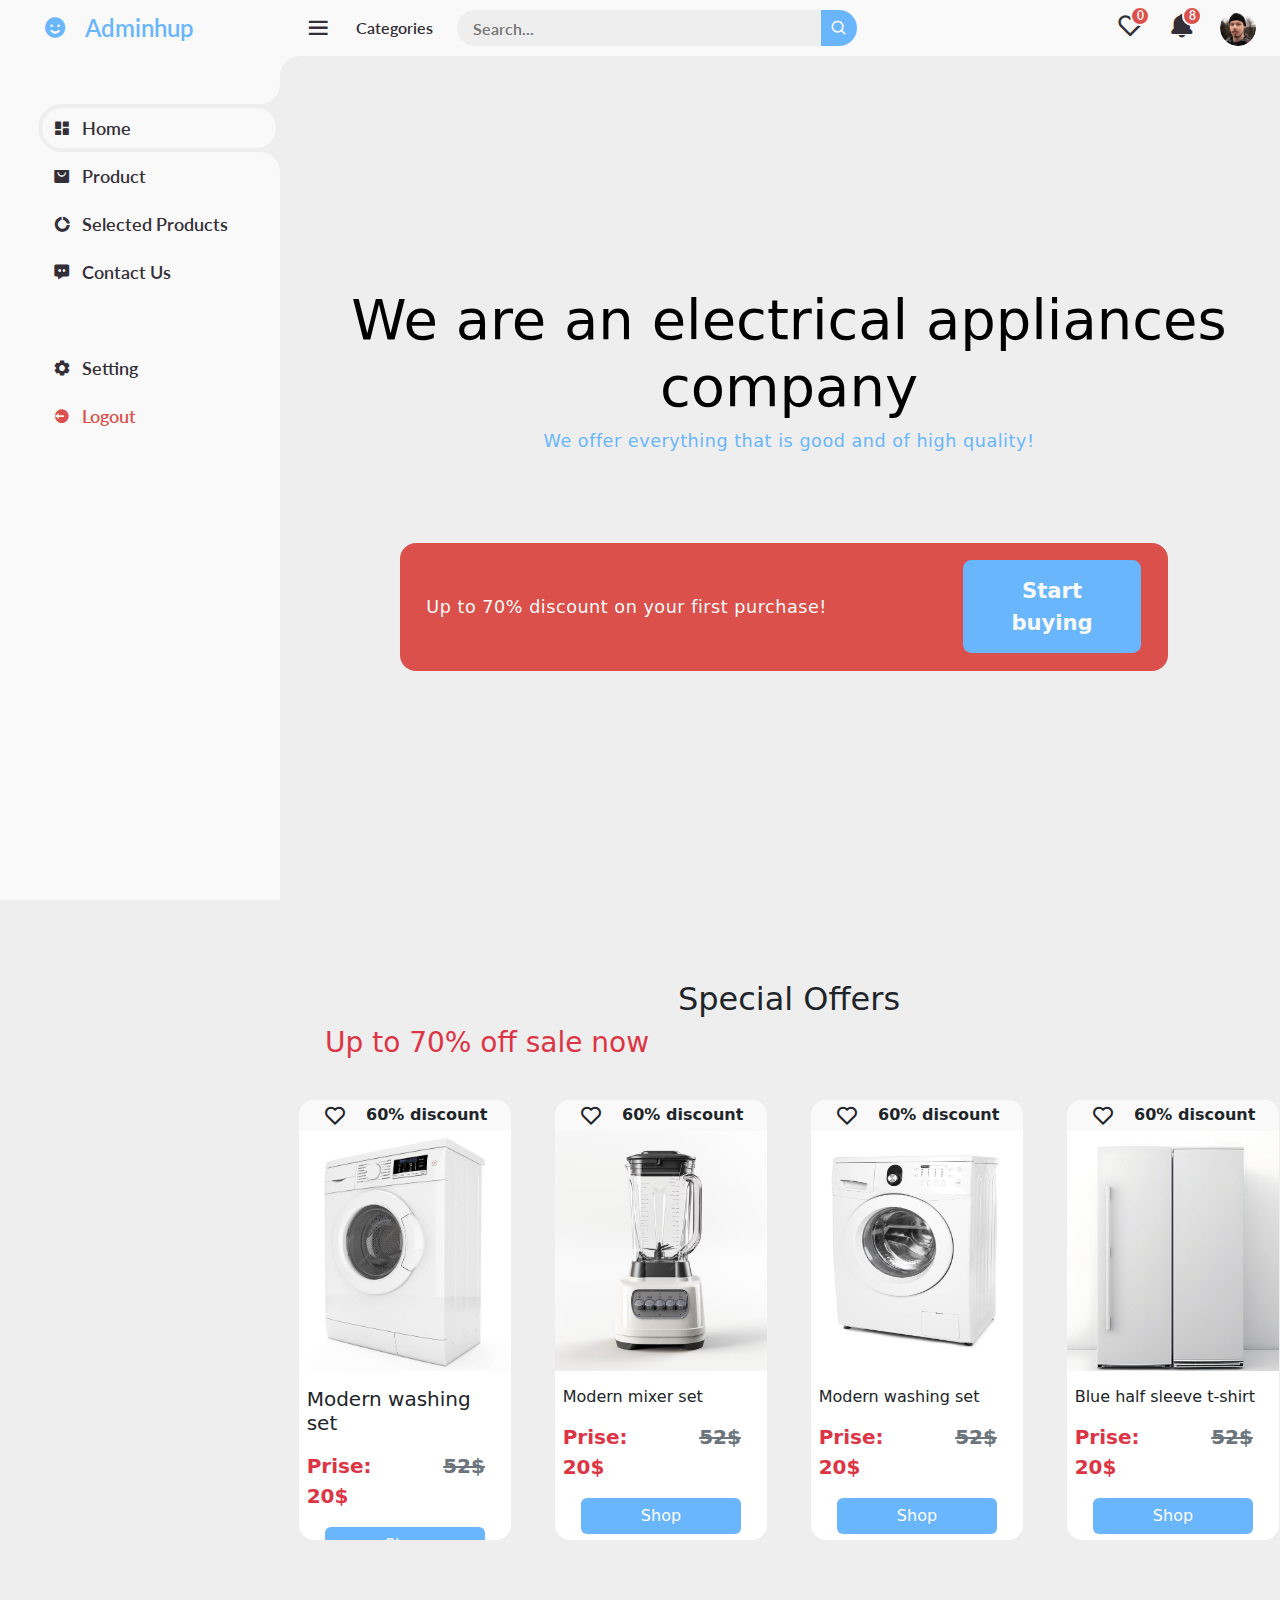
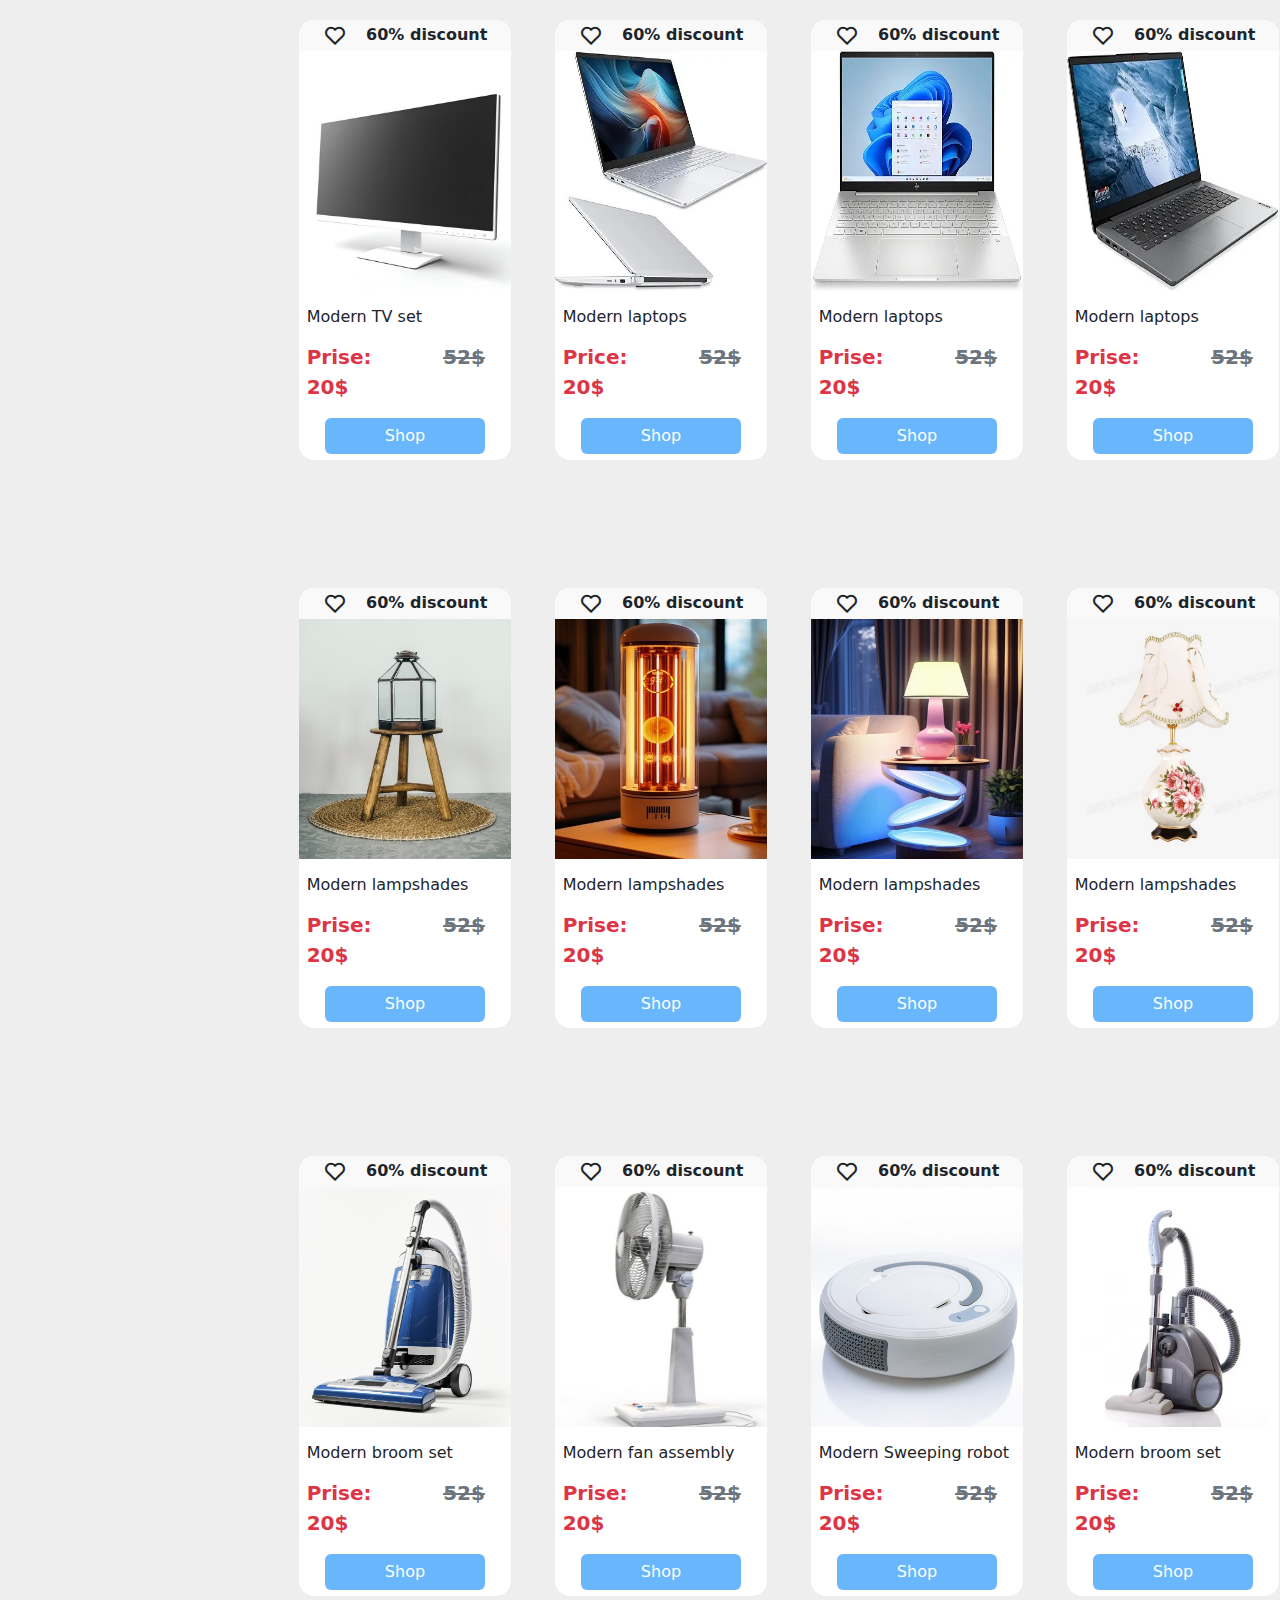
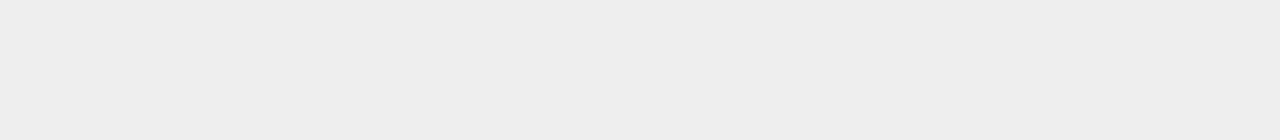
<file: index.html>
<!DOCTYPE html>
<html lang="en">
<head>
    <meta charset="UTF-8">
    <meta name="viewport" content="width=device-width, initial-scale=1.0">
    <title>Document</title>
    <link href='https://unpkg.com/boxicons@2.1.4/css/boxicons.min.css' rel='stylesheet'>
    <link rel="stylesheet" href="bootstrap.min.css">
    <link rel="stylesheet" href="style.css">
</head>
<body>
    <section id="sidebar" class="sidebar">
        <a href="#" class="brand">
            <i class='bx bxs-smile'></i>
            <span class="text">Adminhup</span>
        </a>
        <ul class="side-menu top">
            <li class="active homePage"><a href="index.html">
                <i class='bx bxs-dashboard'></i>
                <span class="text">Home</span>
            </a></li>
            <li onclick="location.href='product.html'"><a href="#">
                <i class='bx bxs-shopping-bag-alt' ></i>
                <span class="text">Product</span>
            </a></li>
            <li class="Selected"><a href="#">
                <i class='bx bxs-doughnut-chart' ></i>
                <span class="text">Selected Products</span>
            </a></li>
            <li onclick="location.href='contact.html'"><a href="#">
                <i class='bx bxs-message-dots'></i>
                <span class="text">Contact Us</span>
            </a></li>
            <!-- <li><a href="#">
                <i class='bx bxs-group' ></i>
                <span class="text">Team</span>
            </a></li> -->
        </ul>    
        <ul class="side-menu">
            <li><a href="#">
                <i class='bx bxs-cog' ></i>
                <span class="text">Setting</span>
            </a></li>
            <li><a href="#" class="logout">
                <i class='bx bxs-log-out-circle' ></i>
                <span class="text">Logout</span>
            </a></li>
        </ul>    
    </section>
    <section id="content" class="z-3">
        <nav>
            <i class='bx bx-menu fs-3' ></i>
            <a href="#" class="nav-link">Categories</a>
            <form action="">
                <div class="form-input">
                    <input type="search" placeholder="Search...">
                    <button type="submit" class="search-btn"><i class='bx bx-search'></i></button>
                </div>
            </form>
            <a href="#" class="notification">
                <i class='bx bx-heart fs-3'></i>
                <span class="num">0</span>
            </a>
            <a href="#" class="notification">
                <i class='bx bxs-bell fs-3'></i>
                <span class="num">8</span>
            </a>
            <a href="#" class="profile">
                <img src="image/Andrew Woods.png" alt="">
            </a>
        </nav>

        <!-- <main>
            <div class="head-title">
                <div class="left">
                    <h1>Dashboard</h1>
                    <ul class="breadcrumb">
                        <li><a href="#">Dashboard</a></li>
                        <li><i class='bx bx-chevron-right'></i></li>
                        <li><a href="#">Home</a></li>
                    </ul>
                </div>
                <a href="#" class="btn-download">
                    <i class='bx bxs-cloud-download'></i>
                    <span class="text">Download PDF</span>
                </a>
            </div>
        </main> -->
        
    </section>
    <main class="mt-3">
        <section class="vh-100 hhh z-1 position-relative">
            <div class="parent1">
                <h1>We are an electrical appliances company</h1>
                <p class="p1p">We offer everything that is good and of high quality!</p>
                <p class="p2p rounded-4">Up to 70% discount on your first purchase!  <button class="btn1 w-25"><a href="#hh" class="text-light">Start buying</a></button></p>
               
                
                
            </div>
    
        </section>
        <h2 class="text-center mt-5 tt">Special Offers</h2>
        <div class="offers" id="hh">
            <h3 class="text-danger ms-5">Up to 70% off sale now</h3>
            <div class="child1 w-100 mb-5 rounded-4 container-fluid" id="Kitchen">
                
                <div class="row dd justify-content-between">
                    <div class="p-ch1-p1 col-3 mb-5">
                        <div class="ch1-p1-ch1 col-11 bg-white h-100 m-auto">
                            <div class="icons text-dark text-center d-flex align-items-baseline justify-content-between px-4"><i class='bx bx-heart fs-4 mt-1'></i> 
                                <span class="ss">60% discount</span> 
                            </div>
                            <div class="d-img">
                                <img src="image/غسالة.jpg" style="height: 240px;" alt="">
                            </div>
                            <div class="text1 position-relative"> 
                                <h6 class="px-2 mt-3 fs-5">Modern washing set</h6>
                                <div class="row justify-content-between px-2 me-1 mt-3">
                                    <p class="col-7 fs-5 text-danger">Prise: 20$</p>
                                    <p class="col-4 fs-5 text-secondary"><del>52$</del> </p>
                                </div>
                                <div class="d-flex justify-content-center">
                                    <button class="btn btn-primary w-75 btn-shop" img="image/غسالة.jpg" h6="Modern washing set" price="32">Shop</button>
                                </div>
                                
                            </div>
                        </div>
                    </div>
                    <div class="p-ch1-p1 col-3">
                        <div class="ch1-p1-ch1 col-11 bg-white h-100 m-auto">
                            <div class="icons text-dark text-center d-flex align-items-baseline justify-content-between px-4"><i class='bx bx-heart fs-4 mt-1'></i> 
                                <span class="ss">60% discount</span> 
                            </div>
                            <div class="d-img">
                                <img src="image/خلاط.avif" style="height: 240px;" alt="">
                            </div>
                            <div class="text1 position-relative"> 
                                <h6 class="px-2 mt-3">Modern mixer set</h6>
                                <div class="row justify-content-between px-2 me-1 mt-3">
                                    <p class="col-7 fs-5 text-danger">Prise: 20$</p>
                                    <p class="col-4 fs-5 text-secondary"><del>52$</del> </p>
                                </div>
                                <div class="d-flex justify-content-center">
                                    <button class="btn btn-primary w-75 btn-shop" img="image/خلاط.avif" h6="Modern washing set" price="32">Shop</button>
                                </div>
                                
                            </div>
                        </div>
                    </div>
                    <div class="p-ch1-p1 col-3">
                        <div class="ch1-p1-ch1 col-11 bg-white h-100 m-auto">
                            <div class="icons text-dark text-center d-flex align-items-baseline justify-content-between px-4"><i class='bx bx-heart fs-4 mt-1'></i> 
                                <span class="ss">60% discount</span> 
                            </div>
                            <div class="d-img">
                                <img src="image/غسالة2.jpg" style="height: 240px;" alt="">
                            </div>
                            <div class="text1 position-relative"> 
                                <h6 class="px-2 mt-3">Modern washing set</h6>
                                <div class="row justify-content-between px-2 me-1 mt-3">
                                    <p class="col-7 fs-5 text-danger">Prise: 20$</p>
                                    <p class="col-4 fs-5 text-secondary"><del>52$</del> </p>
                                </div>
                                <div class="d-flex justify-content-center">
                                    <button class="btn btn-primary w-75 btn-shop" img="image/غسالة2.jpg" h6="Modern washing set" price="32">Shop</button>
                                    
                                </div>
                                
                                
                            </div>
                        </div>
                    </div>
                    <div class="p-ch1-p1 col-3">
                        <div class="ch1-p1-ch1 col-11 bg-white h-100 m-auto">
                            <div class="icons text-dark text-center d-flex align-items-baseline justify-content-between px-4"><i class='bx bx-heart fs-4 mt-1'></i> 
                                <span class="ss">60% discount</span> 
                            </div>
                            <div class="d-img">
                                <img src="image/ثلاجة2.jpg" style="height: 240px;" alt="">
                            </div>
                            <div class="text1 position-relative"> 
                                <h6 class="px-2 mt-3">Blue half sleeve t-shirt</h6>
                                <div class="row justify-content-between px-2 me-1 mt-3">
                                    <p class="col-7 fs-5 text-danger">Prise: 20$</p>
                                    <p class="col-4 fs-5 text-secondary"><del>52$</del> </p>
                                </div>
                                <div class="d-flex justify-content-center">
                                    <button class="btn btn-primary w-75 btn-shop" img="image/ثلاجة2.jpg" h6="Modern washing set" price="32">Shop</button>
                                </div>
                                
                            </div>
                        </div>
                    </div>
                </div>
                <div class="child1 w-100 mb-5" id="Computers">
                   
                    <div class="row dd justify-content-between">
                        <div class="p-ch1-p1 col-3 mb-5">
                            <div class="ch1-p1-ch1 col-11 bg-white h-100 m-auto">
                                <div class="icons text-dark text-center d-flex align-items-baseline justify-content-between px-4"><i class='bx bx-heart fs-4 mt-1'></i> 
                                    <span class="ss">60% discount</span> 
                                </div>
                                <div class="d-img">
                                    <img src="image/تلفاز3.jpg" style="height: 240px;" alt="">
                                </div>
                                <div class="text1 position-relative"> 
                                    <h6 class="px-2 mt-3">Modern TV set</h6>
                                    <div class="row justify-content-between px-2 me-1 mt-3">
                                        <p class="col-7 fs-5 text-danger">Prise: 20$</p>
                                        <p class="col-4 fs-5 text-secondary"><del>52$</del> </p>
                                    </div>
                                    <div class="d-flex justify-content-center">
                                        <button class="btn btn-primary w-75 btn-shop" img="image/تلفاز3.jpg" h6="Modern washing set" price="32">Shop</button>
                                    </div>
                                </div>
                            </div>
                        </div>
                        <div class="p-ch1-p1 col-3" data-brand="HP" data-img="image/صورة واتساب بتاريخ 2024-08-15 في 17.19.23_bb904d80.jpg" data-name="Modern laptops" data-price="20">
                            <div class="ch1-p1-ch1 col-11 bg-white h-100 m-auto">
                                <div class="icons text-dark text-center d-flex align-items-baseline justify-content-between px-4">
                                    <i class='bx bx-heart fs-4 mt-1'></i> 
                                    <span class="ss">60% discount</span>
                                </div>
                                <div class="d-img">
                                    <img src="image/صورة واتساب بتاريخ 2024-08-15 في 17.19.23_bb904d80.jpg" style="height: 240px;" alt="">
                                </div>
                                <div class="text1 position-relative"> 
                                    <h6 class="px-2 mt-3">Modern laptops</h6>
                                    <div class="row justify-content-between px-2 me-1 mt-3">
                                        <p class="col-7 fs-5 text-danger">Price: 20$</p>
                                        <p class="col-4 fs-5 text-secondary"><del>52$</del></p>
                                    </div>
                                    <div class="d-flex justify-content-center">
                                        <button class="btn btn-primary w-75 btn-shop" img="image/صورة واتساب بتاريخ 2024-08-15 في 17.19.23_bb904d80.jpg" h6="Modern laptops" price="32">Shop</button>
                                    </div>
                                </div>
                            </div>
                        </div>
                        
                        <div class="p-ch1-p1 col-3">
                            <div class="ch1-p1-ch1 col-11 bg-white h-100 m-auto">
                                <div class="icons text-dark text-center d-flex align-items-baseline justify-content-between px-4"><i class='bx bx-heart fs-4 mt-1'></i> 
                                    <span class="ss">60% discount</span> 
                                </div>
                                <div class="d-img">
                                    <img src="image/5555.jpg" style="height: 240px;" alt="">
                                </div>
                                <div class="text1 position-relative"> 
                                    <h6 class="px-2 mt-3">Modern laptops</h6>
                                    <div class="row justify-content-between px-2 me-1 mt-3">
                                        <p class="col-7 fs-5 text-danger">Prise: 20$</p>
                                        <p class="col-4 fs-5 text-secondary"><del>52$</del> </p>
                                    </div>
                                    <div class="d-flex justify-content-center">
                                        <button class="btn btn-primary w-75 btn-shop" img="image/5555.jpg" h6="Modern washing set" price="32">Shop</button>
                                    </div>
                                </div>
                            </div>
                        </div>
                        <div class="p-ch1-p1 col-3">
                            <div class="ch1-p1-ch1 col-11 bg-white h-100 m-auto">
                                <div class="icons text-dark text-center d-flex align-items-baseline justify-content-between px-4"><i class='bx bx-heart fs-4 mt-1'></i> 
                                    <span class="ss">60% discount</span> 
                                </div>
                                <div class="d-img">
                                    <img src="image/77.jpg" style="height: 240px;" alt="">
                                </div>
                                <div class="text1 position-relative"> 
                                    <h6 class="px-2 mt-3">Modern laptops</h6>
                                    <div class="row justify-content-between px-2 me-1 mt-3">
                                        <p class="col-7 fs-5 text-danger">Prise: 20$</p>
                                        <p class="col-4 fs-5 text-secondary"><del>52$</del> </p>
                                    </div>
                                    <div class="d-flex justify-content-center">
                                        <button class="btn btn-primary w-75 btn-shop" img="image/77.jpg" h6="Modern washing set" price="32">Shop</button>
                                    </div>
                                </div>
                            </div>
                        </div>
                    </div>
                </div>
                <div class="child1 w-100 mb-5" id="Room">
                   
                    <div class="row dd justify-content-between">
                        <div class="p-ch1-p1 col-3 mb-5">
                            <div class="ch1-p1-ch1 col-11 bg-white h-100 m-auto">
                                <div class="icons text-dark text-center d-flex align-items-baseline justify-content-between px-4"><i class='bx bx-heart fs-4 mt-1'></i> 
                                    <span class="ss">60% discount</span> 
                                </div>
                                <div class="d-img">
                                    <img src="image/antique-decor-decoration-chair-old_1203-4562.jpg" style="height: 240px;" alt="">
                                </div>
                                <div class="text1 position-relative"> 
                                    <h6 class="px-2 mt-3">Modern lampshades</h6>
                                    <div class="row justify-content-between px-2 me-1 mt-3">
                                        <p class="col-7 fs-5 text-danger">Prise: 20$</p>
                                        <p class="col-4 fs-5 text-secondary"><del>52$</del> </p>
                                    </div>
                                    <div class="d-flex justify-content-center">
                                        <button class="btn btn-primary w-75 btn-shop" img="image/antique-decor-decoration-chair-old_1203-4562.jpg" h6="Modern washing set" price="32">Shop</button>
                                    </div>
                                </div>
                            </div>
                        </div>
                        <div class="p-ch1-p1 col-3">
                            <div class="ch1-p1-ch1 col-11 bg-white h-100 m-auto">
                                <div class="icons text-dark text-center d-flex align-items-baseline justify-content-between px-4"><i class='bx bx-heart fs-4 mt-1'></i> 
                                    <span class="ss">60% discount</span> 
                                </div>
                                <div class="d-img">
                                    <img src="image/view-lighting-lamp-with-futuristic-design_23-2151037483.jpg" style="height: 240px;" alt="">
                                </div>
                                <div class="text1 position-relative"> 
                                    <h6 class="px-2 mt-3">Modern lampshades</h6>
                                    <div class="row justify-content-between px-2 me-1 mt-3">
                                        <p class="col-7 fs-5 text-danger">Prise: 20$</p>
                                        <p class="col-4 fs-5 text-secondary"><del>52$</del> </p>
                                    </div>
                                    <div class="d-flex justify-content-center">
                                        <button class="btn btn-primary w-75 btn-shop" img="image/view-lighting-lamp-with-futuristic-design_23-2151037483.jpg" h6="Modern washing set" price="32">Shop</button>
                                    </div>
                                </div>
                            </div>
                        </div>
                        <div class="p-ch1-p1 col-3">
                            <div class="ch1-p1-ch1 col-11 bg-white h-100 m-auto border-4">
                                <div class="icons text-dark text-center d-flex align-items-baseline justify-content-between px-4"><i class='bx bx-heart fs-4 mt-1'></i> 
                                    <span class="ss">60% discount</span> 
                                </div>
                                <div class="d-img">
                                    <img src="image/view-futuristic-light-lamp-design_23-2151037524.jpg" style="height: 240px;" alt="">
                                </div>
                                <div class="text1 position-relative"> 
                                    <h6 class="px-2 mt-3">Modern lampshades</h6>
                                    <div class="row justify-content-between px-2 me-1 mt-3">
                                        <p class="col-7 fs-5 text-danger">Prise: 20$</p>
                                        <p class="col-4 fs-5 text-secondary"><del>52$</del> </p>
                                    </div>
                                    <div class="d-flex justify-content-center">
                                        <button class="btn btn-primary w-75 btn-shop" img="image/view-futuristic-light-lamp-design_23-2151037524.jpg" h6="Modern washing set" price="32">Shop</button>
                                    </div>
                                </div>
                            </div>
                        </div>
                        <div class="p-ch1-p1 col-3">
                            <div class="ch1-p1-ch1 col-11 bg-white h-100 m-auto">
                                <div class="icons text-dark text-center d-flex align-items-baseline justify-content-between px-4"><i class='bx bx-heart fs-4 mt-1'></i> 
                                    <span class="ss">60% discount</span> 
                                </div>
                                <div class="d-img">
                                    <img src="image/121.jpg" style="height: 240px;" alt="">
                                </div>
                                <div class="text1 position-relative"> 
                                    <h6 class="px-2 mt-3">Modern lampshades</h6>
                                    <div class="row justify-content-between px-2 me-1 mt-3">
                                        <p class="col-7 fs-5 text-danger">Prise: 20$</p>
                                        <p class="col-4 fs-5 text-secondary"><del>52$</del> </p>
                                    </div>
                                    <div class="d-flex justify-content-center">
                                        <button class="btn btn-primary w-75 btn-shop" img="image/121.jpg" h6="Modern washing set" price="32">Shop</button>
                                    </div>
                                </div>
                            </div>
                        </div>
                    </div>
                </div>
                <div class="child1 w-100 mb-5" id="home">
                  
                    <div class="row dd justify-content-between">
                        <div class="p-ch1-p1 col-3 mb-5">
                            <div class="ch1-p1-ch1 col-11 bg-white h-100 m-auto dddd">
                                <div class="icons text-dark text-center d-flex align-items-baseline justify-content-between px-4"><i class='bx bx-heart fs-4 mt-1'></i> 
                                    <span class="ss">60% discount</span> 
                                </div>
                                <div class="d-img">
                                    <img src="image/مكنسة.jpg" style="height: 240px;" alt="">
                                </div>
                                <div class="text1 position-relative"> 
                                    <h6 class="px-2 mt-3">Modern broom set</h6>
                                    <div class="row justify-content-between px-2 me-1 mt-3">
                                        <p class="col-7 fs-5 text-danger">Prise: 20$</p>
                                        <p class="col-4 fs-5 text-secondary"><del>52$</del> </p>
                                    </div>
                                    <div class="d-flex justify-content-center">
                                        <button class="btn btn-primary w-75 btn-shop" img="image/مكنسة.jpg" h6="Modern washing set" price="32">Shop</button>
                                    </div>
                                </div>
                            </div>
                        </div>
                        <div class="p-ch1-p1 col-3">
                            <div class="ch1-p1-ch1 col-11 bg-white h-100 m-auto">
                                <div class="icons text-dark text-center d-flex align-items-baseline justify-content-between px-4"><i class='bx bx-heart fs-4 mt-1'></i> 
                                    <span class="ss">60% discount</span> 
                                </div>
                                <div class="d-img">
                                    <img src="image/مروحة3.jpg" style="height: 240px;" alt="">
                                </div>
                                <div class="text1 position-relative"> 
                                    <h6 class="px-2 mt-3">Modern fan assembly</h6>
                                    <div class="row justify-content-between px-2 me-1 mt-3">
                                        <p class="col-7 fs-5 text-danger">Prise: 20$</p>
                                        <p class="col-4 fs-5 text-secondary"><del>52$</del> </p>
                                    </div>
                                    <div class="d-flex justify-content-center">
                                        <button class="btn btn-primary w-75 btn-shop" img="image/مروحة3.jpg" h6="Modern washing set" price="32">Shop</button>
                                    </div>
                                </div>
                            </div>
                        </div>
                        <div class="p-ch1-p1 col-3">
                            <div class="ch1-p1-ch1 col-11 bg-white h-100 m-auto">
                                <div class="icons text-dark text-center d-flex align-items-baseline justify-content-between px-4"><i class='bx bx-heart fs-4 mt-1'></i> 
                                    <span class="ss">60% discount</span> 
                                </div>
                                <div class="d-img">
                                    <img src="image/روبوت.jpg" style="height: 240px;" alt="">
                                </div>
                                <div class="text1 position-relative"> 
                                    <h6 class="px-2 mt-3">Modern Sweeping robot</h6>
                                    <div class="row justify-content-between px-2 me-1 mt-3">
                                        <p class="col-7 fs-5 text-danger">Prise: 20$</p>
                                        <p class="col-4 fs-5 text-secondary"><del>52$</del> </p>
                                    </div>
                                    <div class="d-flex justify-content-center">
                                        <button class="btn btn-primary w-75 btn-shop" img="image/روبوت.jpg" h6="Modern washing set" price="32">Shop</button>
                                    </div>
                                </div>
                            </div>
                        </div>
                        <div class="p-ch1-p1 col-3">
                            <div class="ch1-p1-ch1 col-11 bg-white h-100 m-auto">
                                <div class="icons text-dark text-center d-flex align-items-baseline justify-content-between px-4"><i class='bx bx-heart fs-4 mt-1 '></i> 
                                    <span class="ss">60% discount</span> 
                                </div>
                                <div class="d-img">
                                    <img src="image/مكنسة55.avif" style="height: 240px;" alt="">
                                </div>
                                <div class="text1 position-relative"> 
                                    <h6 class="px-2 mt-3">Modern broom set</h6>
                                    <div class="row justify-content-between px-2 me-1 mt-3">
                                        <p class="col-7 fs-5 text-danger">Prise: 20$</p>
                                        <p class="col-4 fs-5 text-secondary"><del>52$</del> </p>
                                    </div>
                                    <div class="d-flex justify-content-center">
                                        <button class="btn btn-primary w-75 btn-shop" img11="image/مكنسة55.avif" h6="Modern washing set" price="32">Shop</button>
                                    </div>
                                </div>
                            </div>
                        </div>
                    </div>
                </div>
            </div>
        </div>
    </main>
    <div class="bodySlide d-none">
        <h2 id="ntPro" class="">Not product</h2>
        <div class="productt">
            
        </div>
        <div class="foot border-top border-5 mt-2 rounded ">
            <div class="d-flex justify-content-between px-1 pt-2">
                <h5>Total Price :</h5>
                <h5 id="totalPrice"></h5>
                <div>
                    <button class="btn btn-info text-light d-none" id="btnPrices">Show price</button>
                    <button class="btn btn-info text-light d-none " id="btnShopNow">Shop All</button>
                    <p class="p-2 rounded bg-info text-light d-none" id="btnSure">Purchased successfully</p>
                </div>
                
            </div>
        </div>
    </div>

<script>
    const productsData = [
        {
            type: 'washing-machine',
            brand: 'Galaxy',
            name: 'Modern Washing Set',
            price: 1200,
            image: 'image/غسالة.jpg'
        },
        {
            type: 'fridge',
            brand: 'LG',
            name: 'Energy Efficient Fridge',
            price: 2800,
            image: 'image/ثلاجة2.jpg'
        },
        {
            type: 'SweepingRobot',
            brand: 'samsung',
            name: 'Sweeping Robot',
            price: 10000,
            image: 'image/روبوت.jpg'
        }
        ,
        {
            type: 'TV',
            brand: 'Smart',
            name: 'TV',
            price: 7000,
            image: 'image/تلفاز3.jpg'
        }
        ,
        {
            type: 'Labtop',
            brand: 'HP',
            name: 'Labtop',
            price: 5000,
            image: 'image/صورة واتساب بتاريخ 2024-08-15 في 17.19.23_bb904d80.jpg'
        },
        {
            type: 'mixer',
            brand: 'KitchenAid',
            name: 'Mixer',
            price: 100,
            image: 'image/خلاط.avif'
        },
        {
            type: 'washing-machine2',
            brand: 'LG',
            name: 'Modern Washing Set',
            price: 1300,
            image: 'image/غسالة2.jpg'
        },
        {
            type: 'Labtop2',
            brand: 'Apple',
            name: 'Labtop',
            price: 3000,
            image: 'image/5555.jpg'
        },
        {
            type: 'Labtop3',
            brand: 'Acer',
            name: 'Labtop',
            price: 3000,
            image: 'image/77.jpg'
        },
        {
            type: 'lampshades',
            brand: 'Cree',
            name: 'lampshades',
            price: 3000,
            image: 'image/antique-decor-decoration-chair-old_1203-4562.jpg'
        },
        {
            type: 'lampshades2',
            brand: 'Osram',
            name: 'lampshades',
            price: 3000,
            image: 'image/view-lighting-lamp-with-futuristic-design_23-2151037483.jpg'
        },
        {
            type: 'lampshades3',
            brand: 'Sylvania',
            name: 'lampshades',
            price: 3000,
            image: 'image/view-futuristic-light-lamp-design_23-2151037524.jpg'
        },
        {
            type: 'lampshades4',
            brand: 'Zumtobel',
            name: 'lampshades',
            price: 3000,
            image: 'image/121.jpg'
        },
        {
            type: 'broom',
            brand: 'Zumtobel',
            name: 'broom',
            price: 3000,
            image: 'image/مكنسة.jpg'
        }

       
    ];

    localStorage.setItem('products', JSON.stringify(productsData));
</script>
<!-- \<script>
   document.addEventListener('DOMContentLoaded', function() {
    const products = document.querySelectorAll('.p-ch1-p1');

    products.forEach(product => {
        const img = product.getAttribute('data-img');
        const name = product.getAttribute('data-name');
        const price = product.getAttribute('data-price');
        const brand = product.getAttribute('data-brand');
        const shopButton = product.querySelector('.btn-shop');

        if (shopButton) {
            shopButton.addEventListener('click', function() {
                const selectedProducts = JSON.parse(localStorage.getItem('selectedProducts')) || [];

                selectedProducts.push({ img, name, price, brand });

                localStorage.setItem('selectedProducts', JSON.stringify(selectedProducts));

                alert(`${name} has been added to your selection!`);
            });
        }
    });
});

</script> -->

    <script src="main.js"></script>
</body>
</html>
</file>
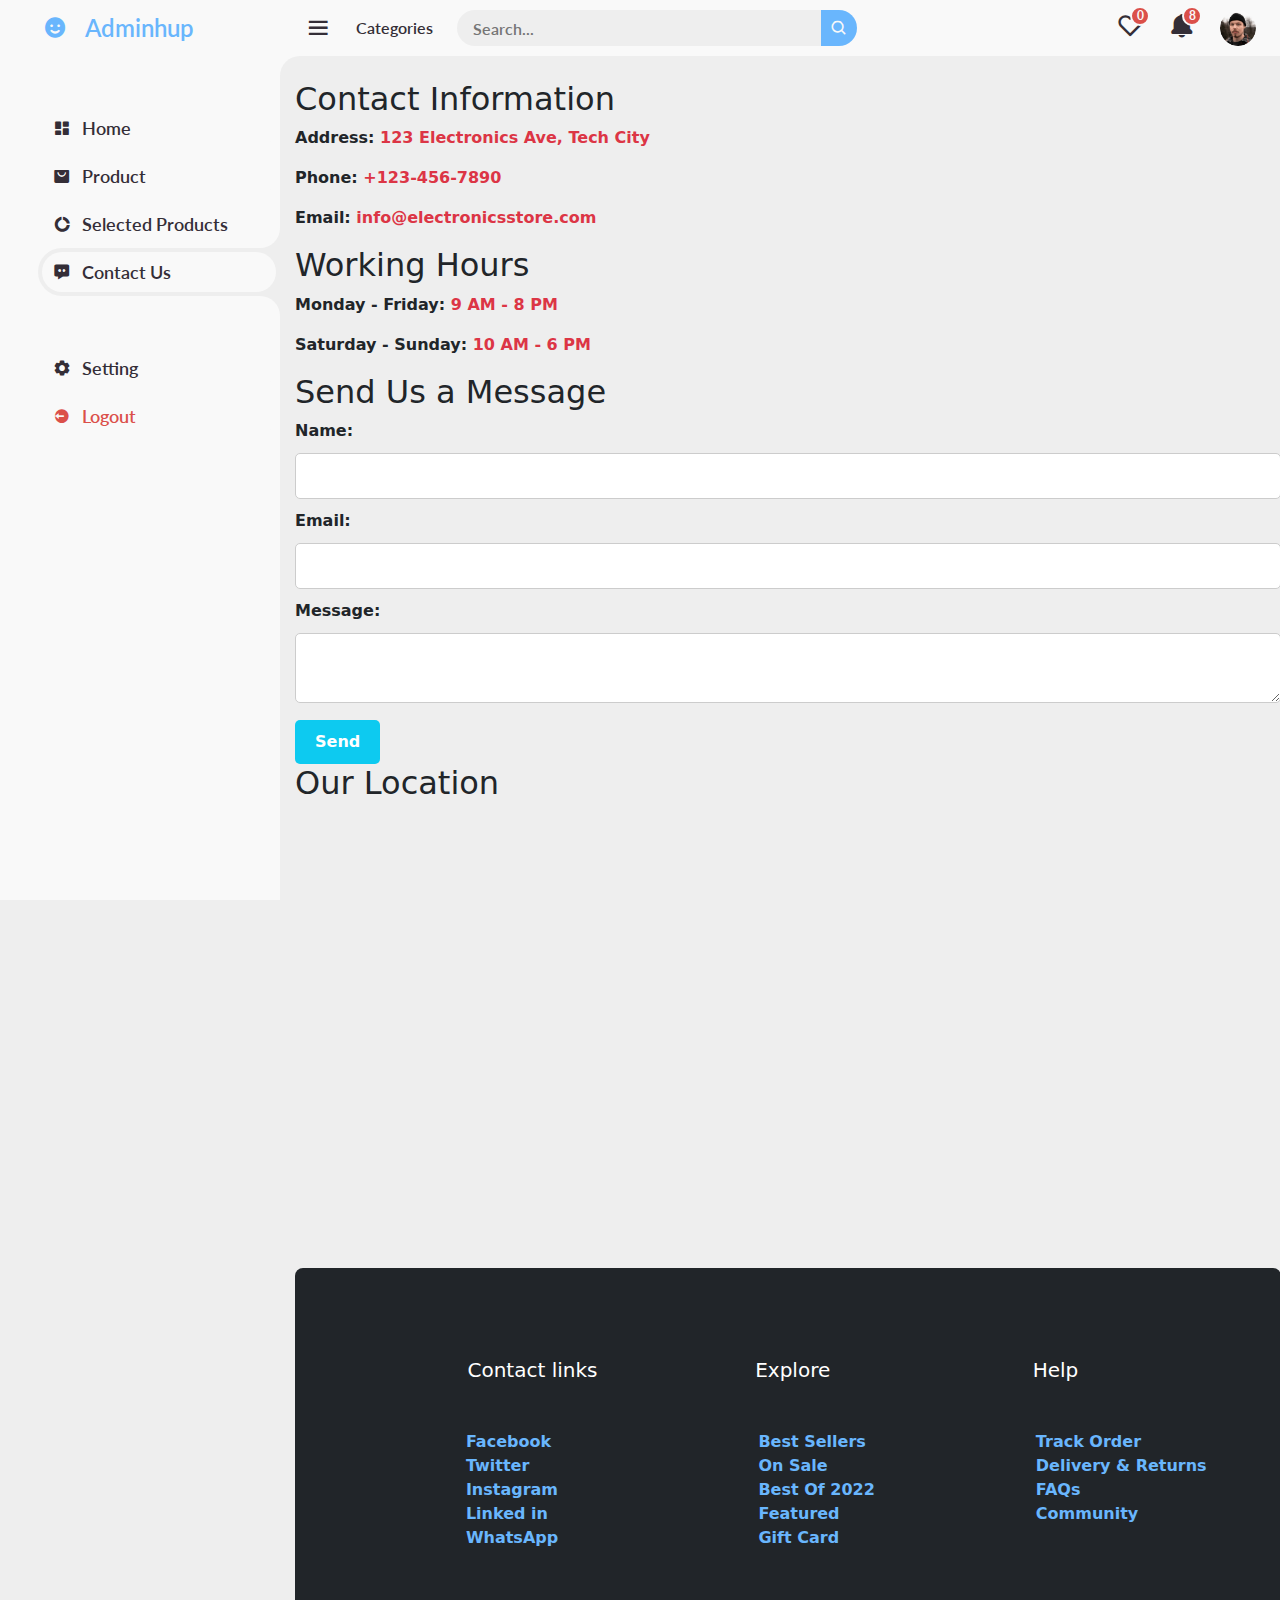
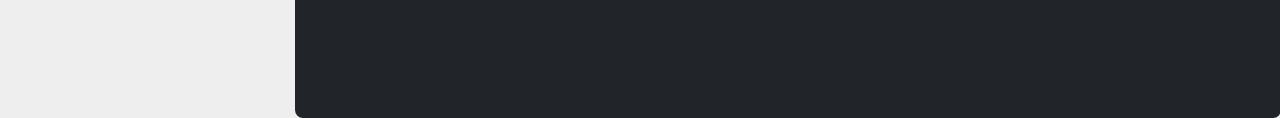
<file: contact.html>
<!DOCTYPE html>
<html lang="en">
<head>
    <meta charset="UTF-8">
    <meta name="viewport" content="width=device-width, initial-scale=1.0">
    <title>Contact Us - Electronics Store</title>
    <link href='https://unpkg.com/boxicons@2.1.4/css/boxicons.min.css' rel='stylesheet'>
    <link rel="stylesheet" href="bootstrap.min.css">
    <link rel="stylesheet" href="style.css">
</head>
<body>
    <section id="sidebar" class="sidebar">
        <a href="#" class="brand">
            <i class='bx bxs-smile'></i>
            <span class="text">Adminhup</span>
        </a>
        <ul class="side-menu top">
            <li class=" homePage"><a href="index.html">
                <i class='bx bxs-dashboard'></i>
                <span class="text">Home</span>
            </a></li>
            <li onclick="location.href='product.html'"><a href="#">
                <i class='bx bxs-shopping-bag-alt' ></i>
                <span class="text">Product</span>
            </a></li>
            <li class="Selected"><a href="#">
                <i class='bx bxs-doughnut-chart' ></i>
                <span class="text">Selected Products</span>
            </a></li>
            <li onclick="location.href='contact.html'" class="active"><a href="#">
                <i class='bx bxs-message-dots'></i>
                <span class="text">Contact Us</span>
            </a></li>
            <!-- <li><a href="#">
                <i class='bx bxs-group' ></i>
                <span class="text">Team</span>
            </a></li> -->
        </ul>    
        <ul class="side-menu">
            <li><a href="#">
                <i class='bx bxs-cog' ></i>
                <span class="text">Setting</span>
            </a></li>
            <li><a href="#" class="logout">
                <i class='bx bxs-log-out-circle' ></i>
                <span class="text">Logout</span>
            </a></li>
        </ul>    
    </section>
    <section id="content" class="z-3">
        <nav>
            <i class='bx bx-menu fs-3' ></i>
            <a href="#" class="nav-link">Categories</a>
            <form action="">
                <div class="form-input">
                    <input type="search" placeholder="Search...">
                    <button type="submit" class="search-btn"><i class='bx bx-search'></i></button>
                </div>
            </form>
            <a href="#" class="notification">
                <i class='bx bx-heart fs-3'></i>
                <span class="num">0</span>
            </a>
            <a href="#" class="notification">
                <i class='bx bxs-bell fs-3'></i>
                <span class="num">8</span>
            </a>
            <a href="#" class="profile">
                <img src="image/Andrew Woods.png" alt="">
            </a>
        </nav>
    </section>
<div class="ccc">
    <section class="contact-info">
        <h2 >Contact Information</h2>
        <p>Address: <span class="text-danger">123 Electronics Ave, Tech City</span></p>
        <p>Phone: <span class="text-danger">+123-456-7890</span></p>
        <p>Email: <span class="text-danger">info@electronicsstore.com</span></p>
    </section>

    <section class="working-hours">
        <h2>Working Hours</h2>
        <p class="">Monday - Friday: <span class="text-danger">9 AM - 8 PM</span></p>
        <p>Saturday - Sunday: <span class="text-danger">10 AM - 6 PM</span></p>
    </section>

    <section class="contact-form">
        <h2>Send Us a Message</h2>
        <form>
            <label for="name">Name:</label>
            <input type="text" id="name" name="name" required>

            <label for="email">Email:</label>
            <input type="email" id="email" name="email" required>

            <label for="message">Message:</label>
            <textarea id="message" name="message" required></textarea>

            <button type="submit" class="bg-info">Send</button>
        </form>
    </section>
    <section class="map">
        <h2>Our Location</h2>
        <iframe src="https://www.google.com/maps/embed?pb="  height="450" style="border:0; width: 100%;" allowfullscreen="" loading="lazy"></iframe>
    </section>
    <!-- <section class="social-media">
        <h2>Find Us on Social Media</h2>
        <p>
            <a href="#">Facebook</a> | 
            <a href="#">Twitter</a> | 
            <a href="#">Instagram</a>
        </p>
    </section> -->
    <footer class="bg-dark text-white d-flex align-items-center rounded-3">
        <div class="parent-ftr d-flex  justify-content-between w-75 m-auto">
          <div class="d1-ftr">
            <h6 class="fs-5">Contact links</h6>
            <ul class="mt-5 ms-4">
              <li><a href="#">Facebook</a></li>
              <li><a href="#">Twitter</a></li>
              <li><a href="#">Instagram</a></li>
              <li><a href="#">Linked in</a></li>
              <li><a href="#">WhatsApp</a></li>
            </ul>
          </div>
          <div class="d2-ftr">
            <h6 class="fs-5">Explore</h6>
            <ul class="mt-5">
              <li>Best Sellers</li>
              <li>On Sale</li>
              <li>Best Of 2022</li>
              <li>Featured</li>
              <li>Gift Card</li>
            </ul>
          </div>
          <div class="d3-ftr">
            <h6 class="fs-5">Help</h6>
            <ul class="mt-5">
              <li>Track Order</li>
              <li>Delivery & Returns</li>
              <li>FAQs</li>
              <li>Community</li>
            </ul>
          </div>
        </div>
      </footer>
</div>
<div class="bodySlide d-none">
    <h2 id="ntPro" class="">Not product</h2>
    <div class="productt">
        
    </div>
    <div class="foot border-top border-5 mt-2 rounded ">
        <div class="d-flex justify-content-between px-1 pt-2">
            <h5>Total Price :</h5>
            <h5 id="totalPrice"></h5>
            <div>
                <button class="btn btn-info text-light d-none" id="btnPrices">Show price</button>
                <button class="btn btn-info text-light d-none " id="btnShopNow">Shop All</button>
                <p class="p-2 rounded bg-info text-light d-none" id="btnSure">Purchased successfully</p>
            </div>
            
        </div>
    </div>
</div>
    <script>
//         document.addEventListener('DOMContentLoaded', function () {
//     var ccc = document.querySelector(".ccc");
//     var Selected = document.querySelector(".Selected");
//     var SelectedPage = document.querySelector(".bodySlide");
//     var mainn = document.querySelector("#content");
//     if (ccc && Selected && SelectedPage && mainn) {
//         Selected.addEventListener("click", function () {
//             SelectedPage.classList.remove("d-none");
//             ccc.classList.add("d-none");

//         });

//         var productPage = document.querySelector(".productPage");
//         productPage.addEventListener('click', function () {
//             SelectedPage.classList.add("d-none");
//             ccc.classList.remove("d-none");
//         });
//     } 
// });
document.addEventListener('DOMContentLoaded', function () {
    var ccc = document.querySelector(".ccc");
    var Selected = document.querySelector(".Selected");
    var SelectedPage = document.querySelector(".bodySlide");
    var mainn = document.querySelector("#content");

    Selected.addEventListener("click", function() {
        // إخفاء العنصر ccc
        ccc.classList.add("d-none");
        // إظهار العنصر SelectedPage
        SelectedPage.classList.remove("d-none");
        // إخفاء المحتوى الرئيسي إذا لزم الأمر
        // mainn.classList.add("d-none");
    });
});

    </script>
    <script src="main.js" defer></script>
</body>
</html>
</file>
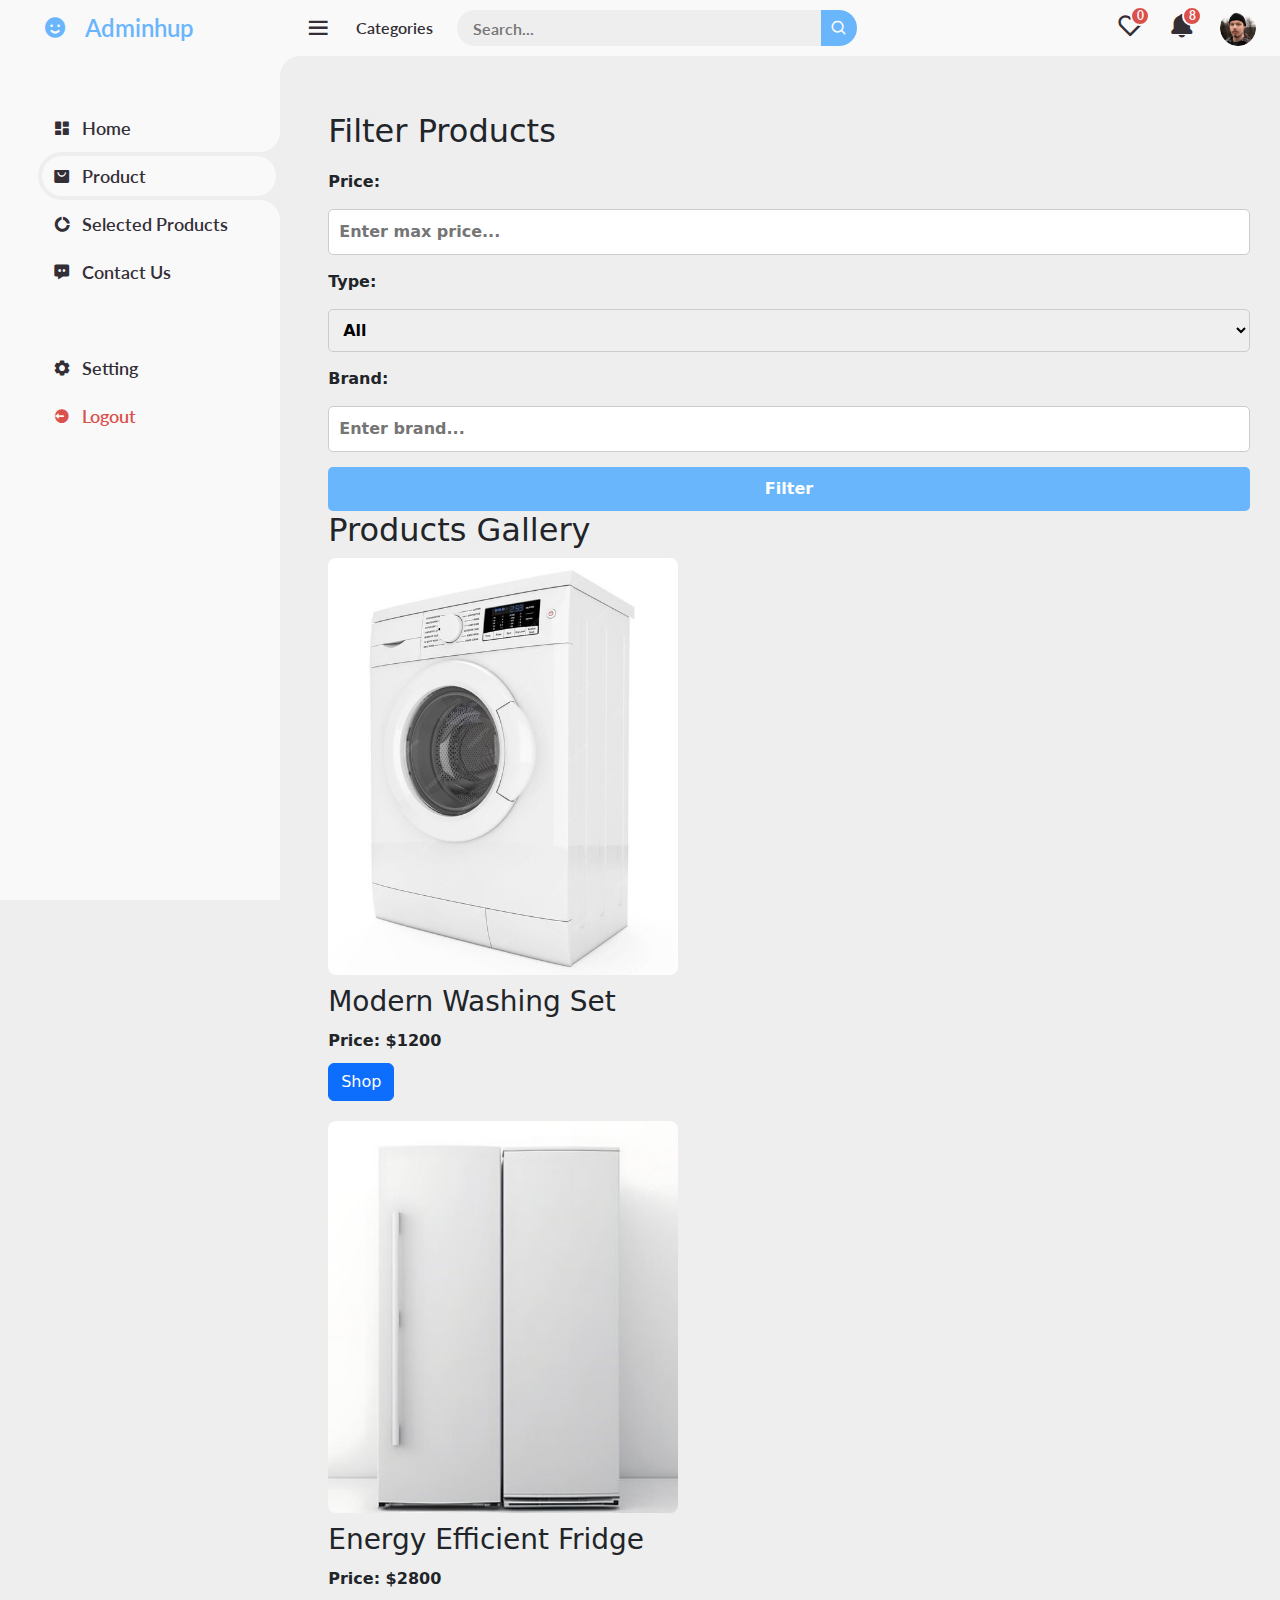
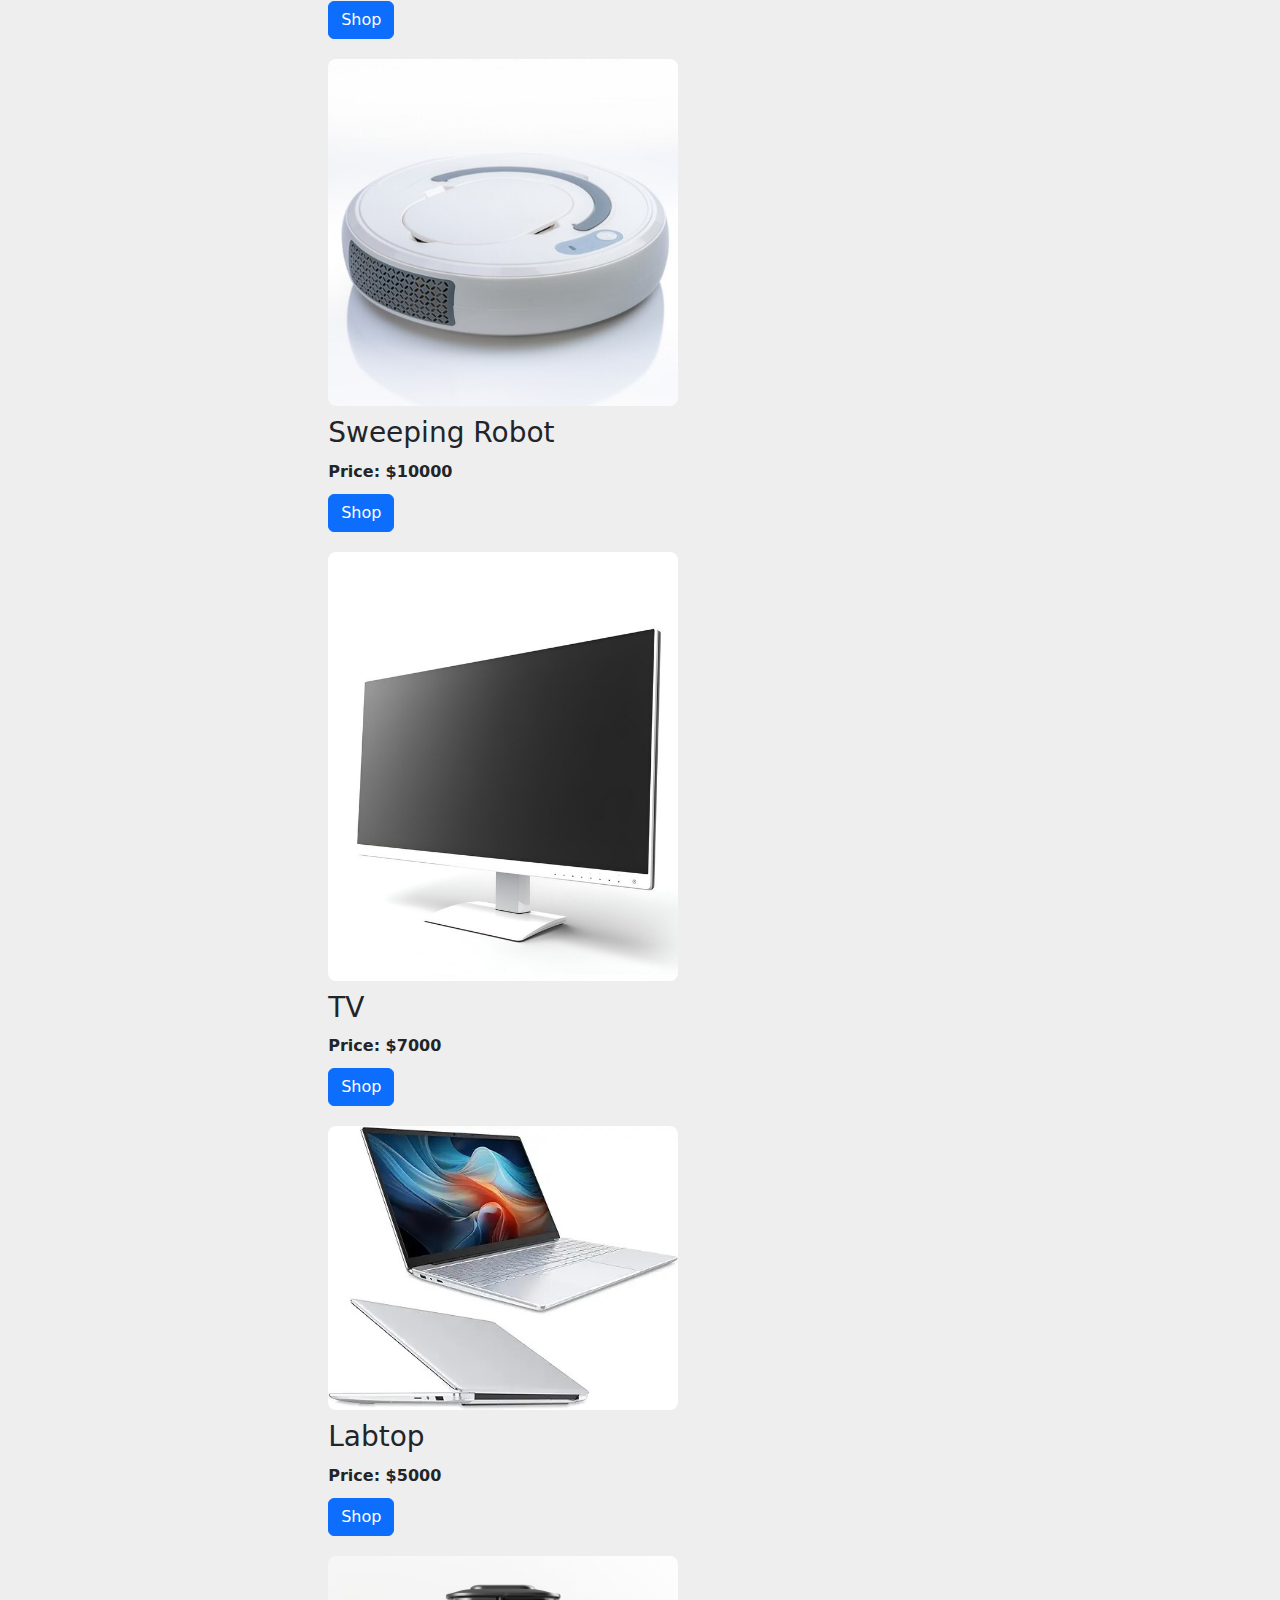
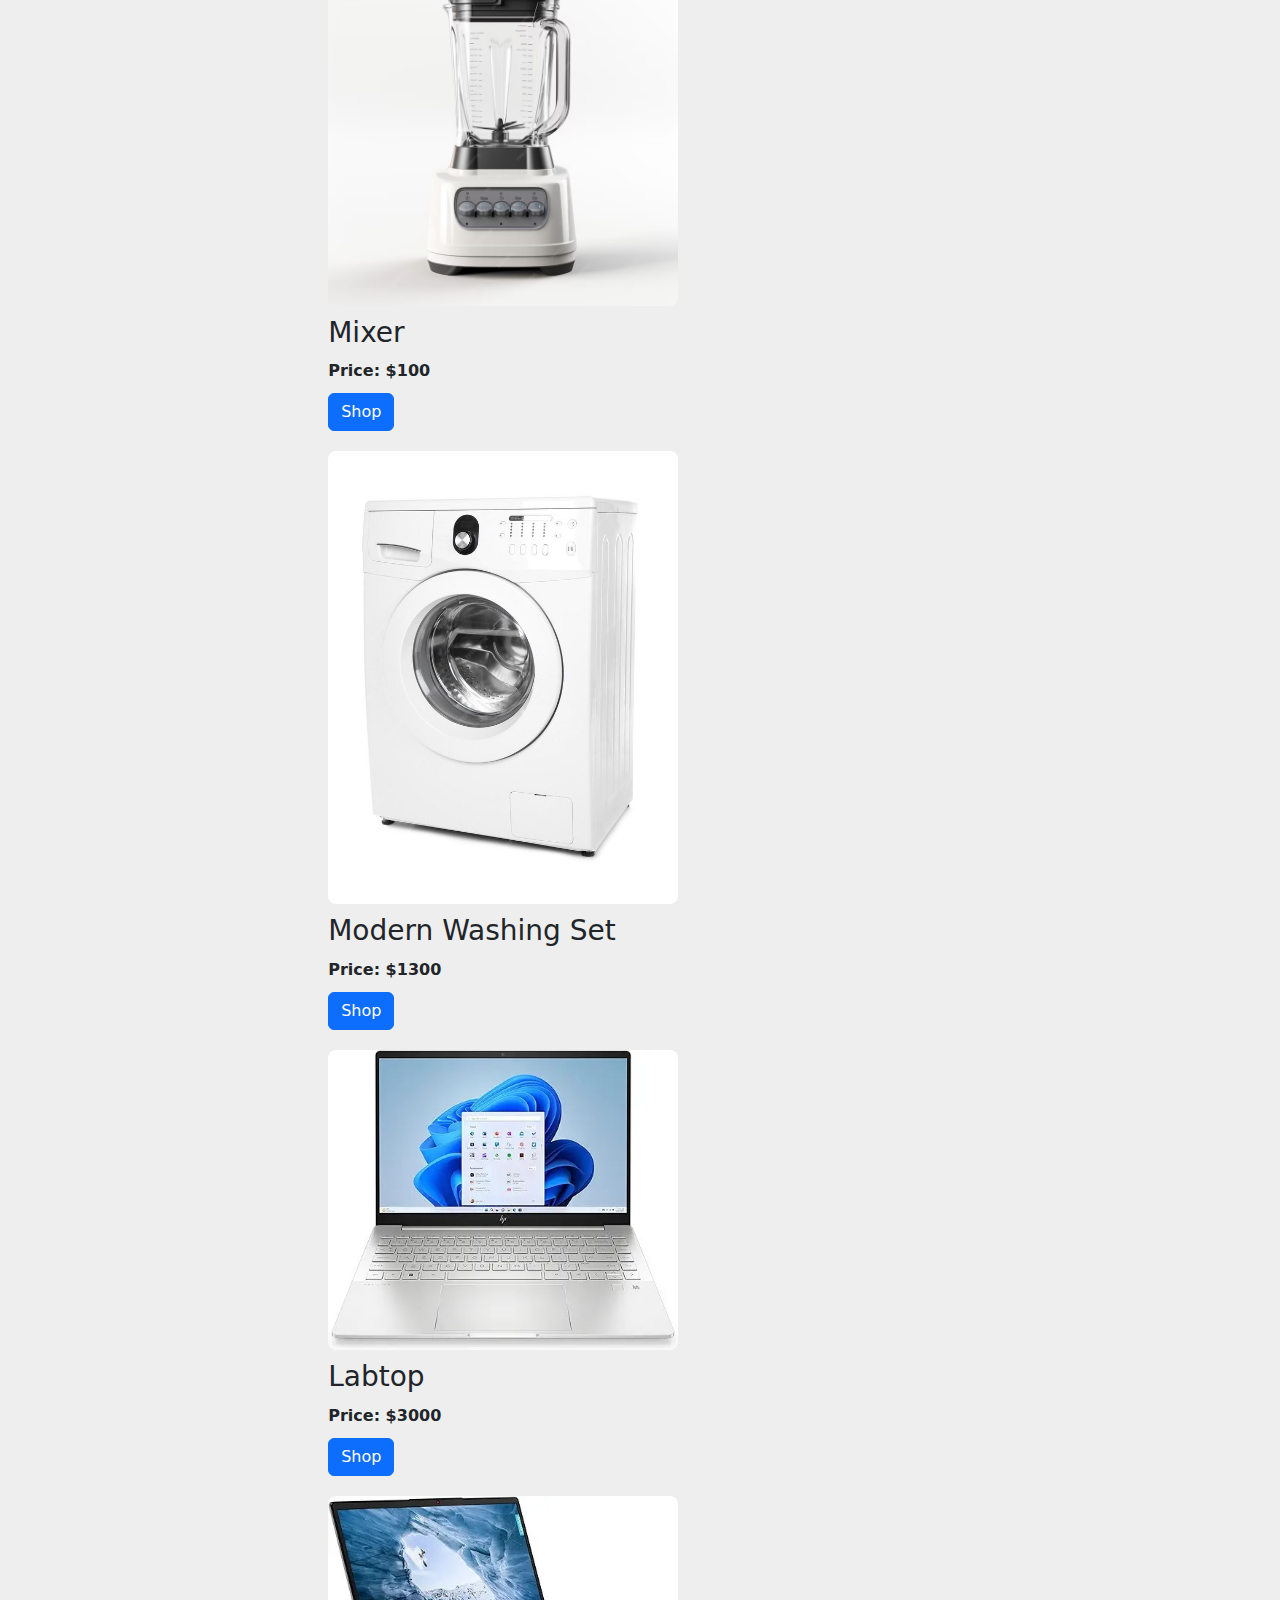
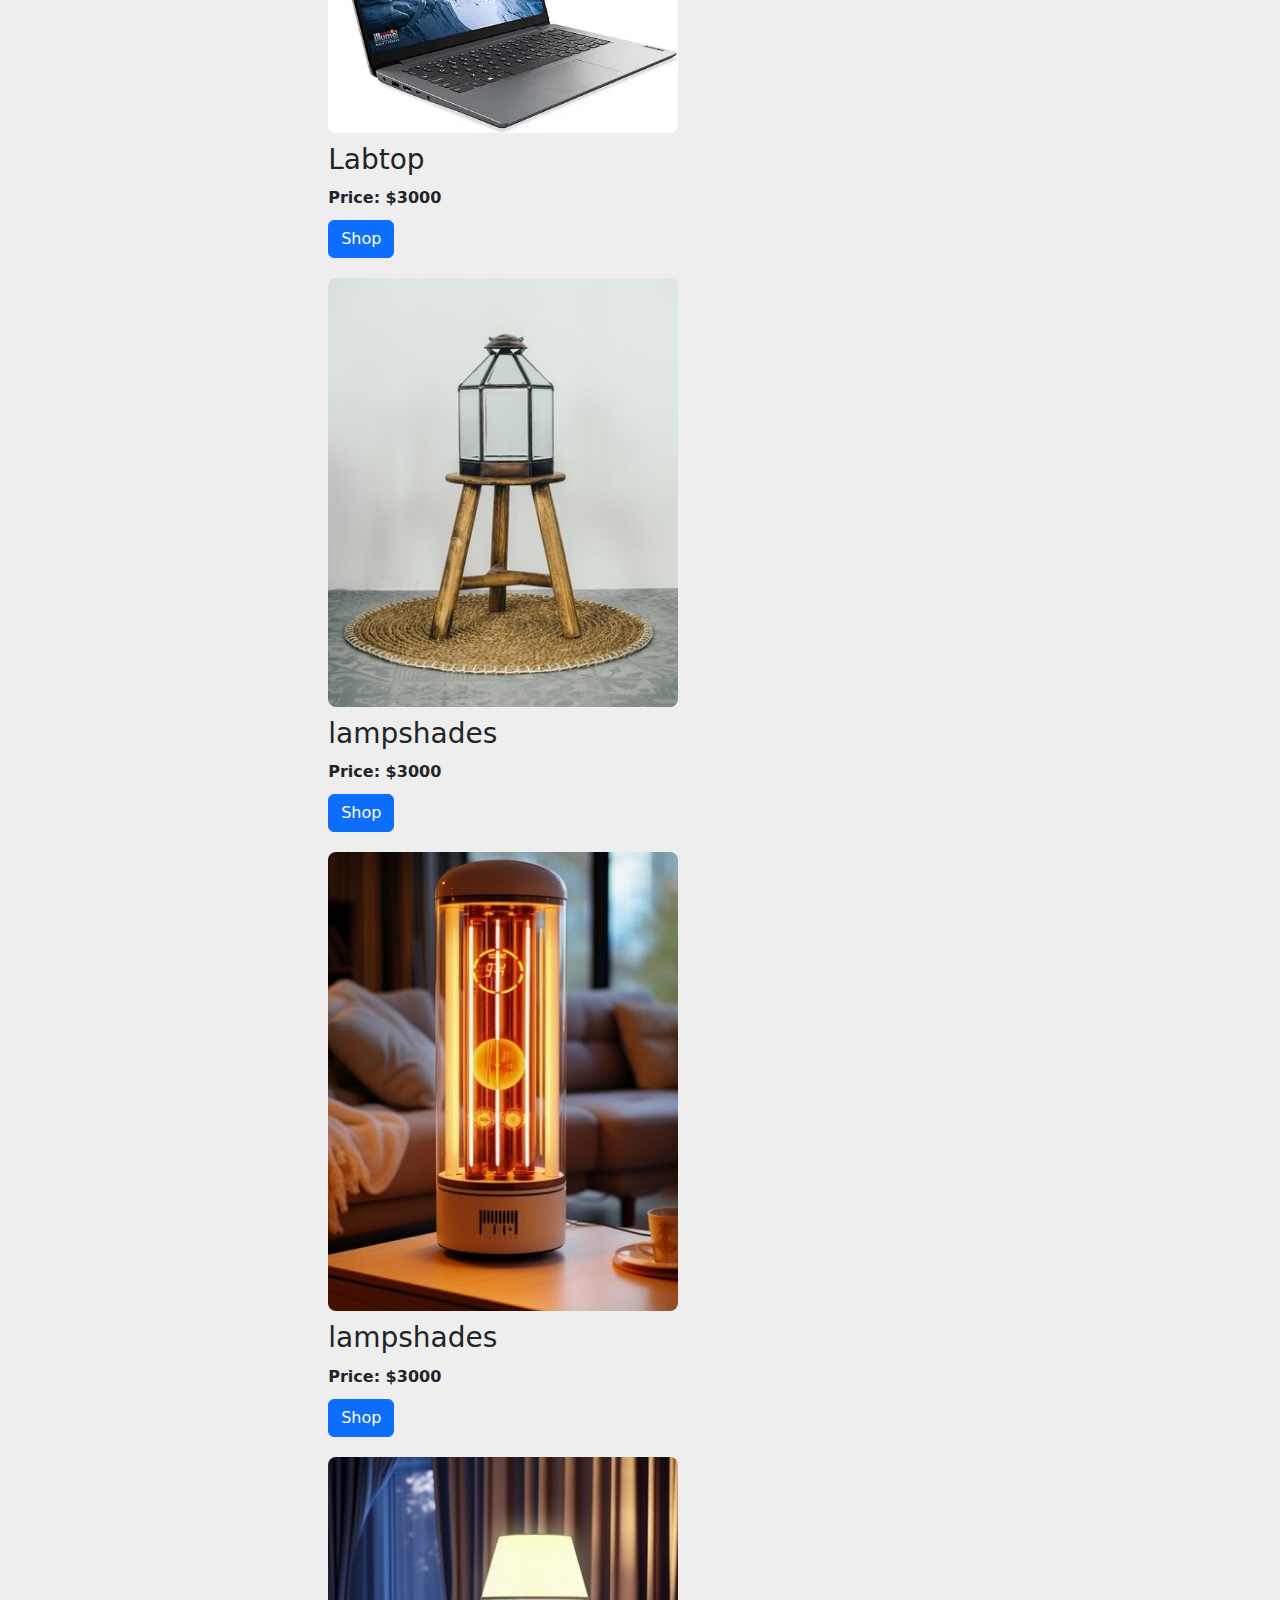
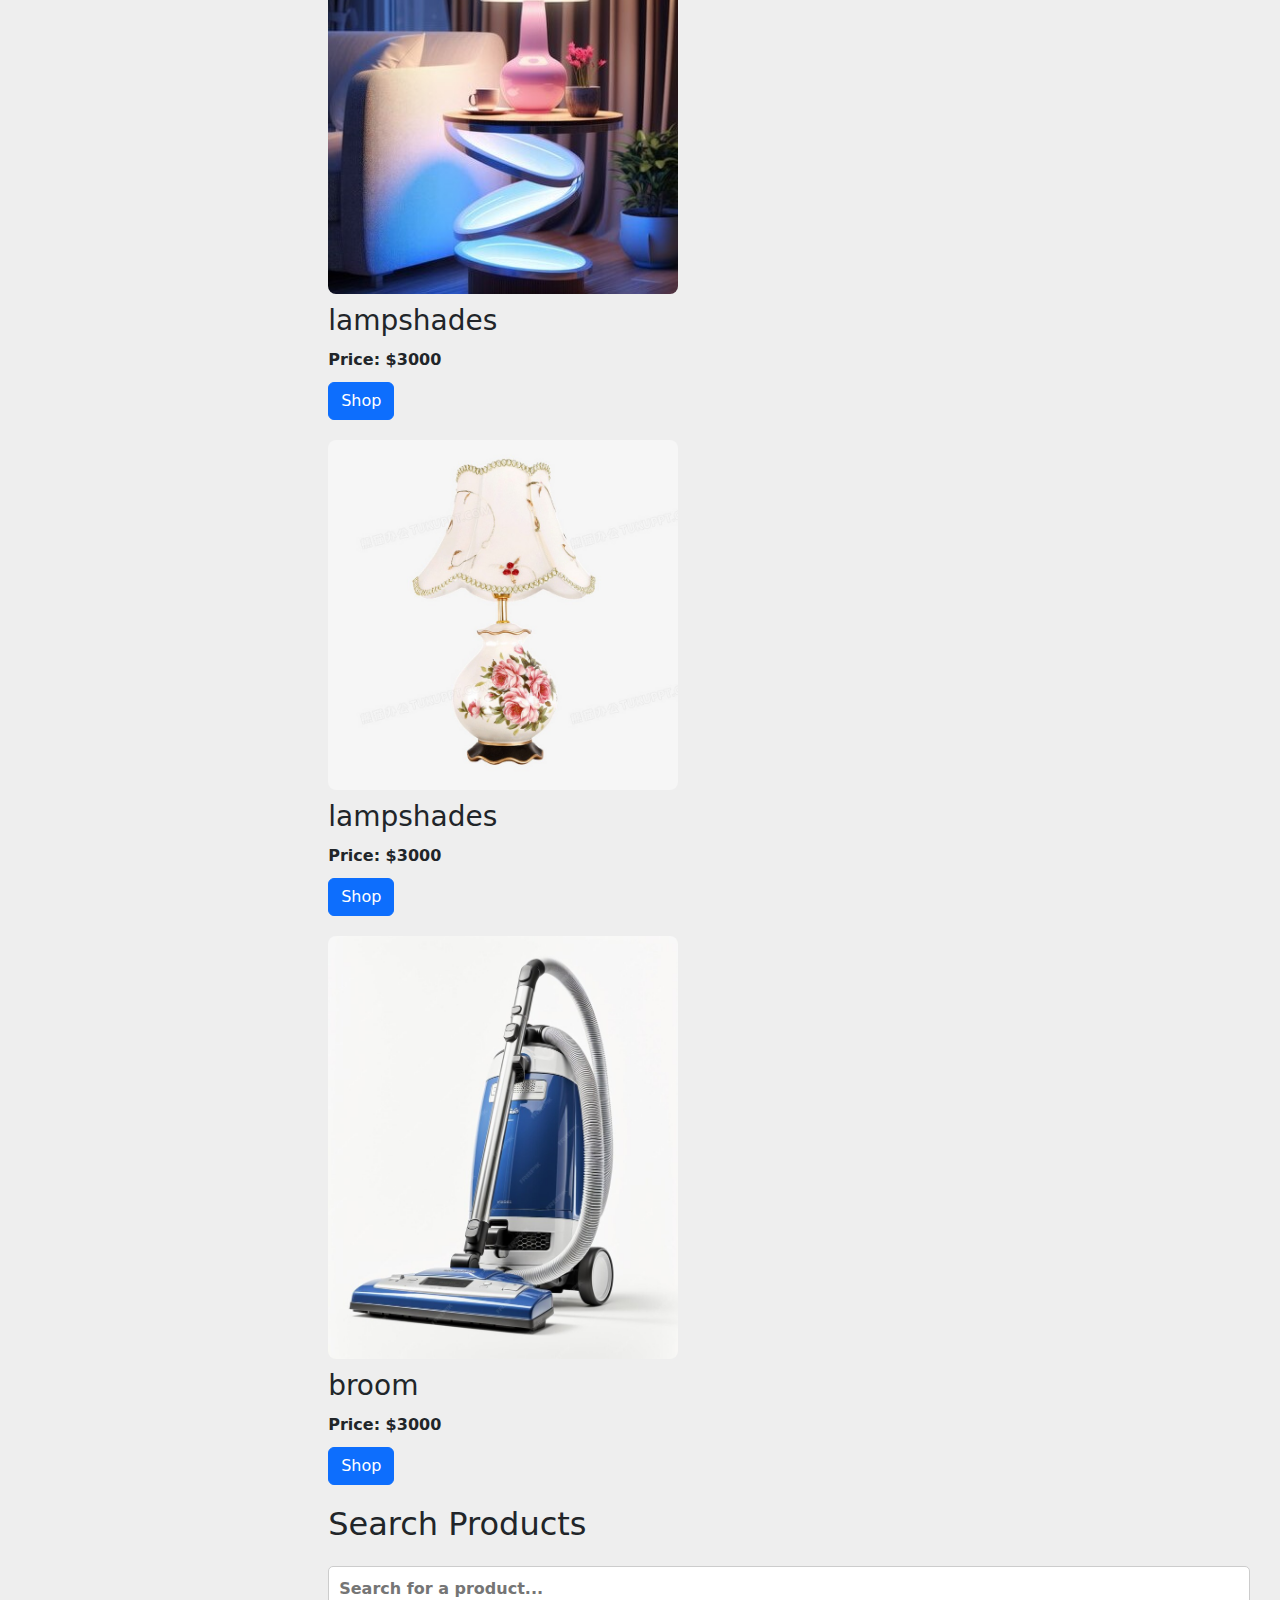
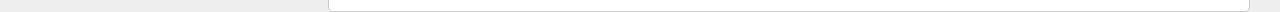
<file: product.html>
<!DOCTYPE html>
<html lang="en">

<head>
    <meta charset="UTF-8">
    <meta name="viewport" content="width=device-width, initial-scale=1.0">
    <title>Product Filter and Gallery</title>
    <link href='https://unpkg.com/boxicons@2.1.4/css/boxicons.min.css' rel='stylesheet'>
    <link rel="stylesheet" href="bootstrap.min.css">
    <link rel="stylesheet" href="style.css">
</head>

<body>
    <section id="sidebar" class="sidebar">
        <a href="#" class="brand">
            <i class='bx bxs-smile'></i>
            <span class="text">Adminhup</span>
        </a>
        <ul class="side-menu top active">
            <li class=" homePage" onclick="location.href='index.html'"><a href="index.html">
                    <i class='bx bxs-dashboard'></i>
                    <span class="text">Home</span>
                </a></li>
            <li onclick="location.href='product.html'" class="active productPage"><a href="product.html">
                    <i class='bx bxs-shopping-bag-alt'></i>
                    <span class="text">Product</span>
                </a></li>
            <li class="Selected"><a href="#bodySlide">
                    <i class='bx bxs-doughnut-chart'></i>
                    <span class="text">Selected Products</span>
                </a></li>
            <li onclick="location.href='contact.html'"><a href="#">
                    <i class='bx bxs-message-dots'></i>
                    <span class="text">Contact Us</span>
                </a></li>
        </ul>
        <ul class="side-menu">
            <li><a href="#">
                    <i class='bx bxs-cog'></i>
                    <span class="text">Setting</span>
                </a></li>
            <li><a href="#" class="logout">
                    <i class='bx bxs-log-out-circle'></i>
                    <span class="text">Logout</span>
                </a></li>
        </ul>
    </section>
    <section id="content" class="z-3">
        <nav>
            <i class='bx bx-menu fs-3'></i>
            <a href="#" class="nav-link">Categories</a>
            <form action="">
                <div class="form-input">
                    <input type="search" placeholder="Search...">
                    <button type="submit" class="search-btn"><i class='bx bx-search'></i></button>
                </div>
            </form>
            <a href="#" class="notification">
                <i class='bx bx-heart fs-3'></i>
                <span class="num">0</span>
            </a>
            <a href="#" class="notification">
                <i class='bx bxs-bell fs-3'></i>
                <span class="num">8</span>
            </a>
            <a href="#" class="profile">
                <img src="image/Andrew Woods.png" class="" alt="">
            </a>
        </nav>

      

    </section>
    <div class="fff" id="fff">
        <section class="product-filter">
            <h2>Filter Products</h2>
            <form id="filterForm">
                <label for="price">Price:</label>
                <input type="number" id="price" name="price" placeholder="Enter max price...">

                <label for="type">Type:</label>
                <select id="type" name="type">
                    <option value="all">All</option>
                    <option value="washing-machine">Washing Machine</option>
                    <option value="fridge">Fridge</option>
                    <option value="SweepingRobot">Sweeping Robot</option>
                    <option value="TV">TV</option>
                    <option value="Labtop">Labtop</option>
                    <option value="mixer">Mixer</option>
                    <option value="washing-machine2">Modern Washing Set</option>
                    <option value="Labtop2">Labtop</option>
                    <option value="Labtop3">Labtop</option>
                    <option value="lampshades">Lampshades</option>
                    <option value="lampshades2">Lampshades</option>
                    <option value="lampshades3">Lampshades</option>
                    <option value="lampshades4">Lampshades</option>
                    <option value="broom">Broom</option>
                </select>

                <label for="brand">Brand:</label>
                <input type="text" id="brand" name="brand" placeholder="Enter brand...">

                <button type="submit" class="btnFilter">Filter</button>
            </form>
        </section>

        <section class="product-gallery" id="productGallery">
            <h2>Products Gallery</h2>
            <!-- Products will be dynamically loaded here -->
        </section>

        <section class="product-search">
            <h2>Search Products</h2>
            <input type="text" id="searchBar" placeholder="Search for a product...">
        </section>
    </div>
    <div class="bodySlide d-none">
        <h2 id="ntPro" class="">Not product</h2>
        <div class="productt">
            
        </div>
        <div class="foot border-top border-5 mt-2 rounded ">
            <div class="d-flex justify-content-between px-1 pt-2">
                <h5>Total Price :</h5>
                <h5 id="totalPrice"></h5>
                <div>
                    <button class="btn btn-info text-light d-none" id="btnPrices">Show price</button>
                    <button class="btn btn-info text-light d-none " id="btnShopNow">Shop All</button>
                    <p class="p-2 rounded bg-info text-light d-none" id="btnSure">Purchased successfully</p>
                </div>
                
            </div>
        </div>
    </div>
    <script src="main.js"></script>
    <script>
       document.addEventListener('DOMContentLoaded', function () {
    const products = JSON.parse(localStorage.getItem('products')) || [];

    const productGallery = document.getElementById('productGallery');

    // Load products into the gallery
    products.forEach(product => {
        const productElement = document.createElement('div');
        productElement.className = 'product';
        productElement.setAttribute('data-type', product.type);
        productElement.setAttribute('data-brand', product.brand);

        productElement.innerHTML = `
            <img src="${product.image}" alt="${product.name}">
            <h3>${product.name}</h3>
            <p>Price: $${product.price}</p>
            <button class="btn btn-primary w-2 btn-shop" img11="${product.image}" h6="${product.name}" price="${product.price}">Shop</button>
        `;

        productGallery.appendChild(productElement);
    });

    var btnShop = document.querySelectorAll(".btn-shop");
    var productt = document.querySelector(".productt");
    var btnPrices = document.getElementById("btnPrices");
    var totalPrice = 0;
    var gg = document.getElementById("totalPrice");
    var ntPro = document.getElementById("ntPro");
    var btnShopNow = document.getElementById("btnShopNow")
    btnShop.forEach(function (item) {
        item.onclick = function () {
            totalPrice += parseFloat(item.getAttribute("price"));
            var h6 = item.getAttribute("h6");
            var price = item.getAttribute("price");
            var img11 = item.getAttribute("img11");

            productt.innerHTML += `
                <div class="justify-content-between p-2 text-dark rounded-3 mt-2 align-items-center">
                    <img src="${img11}" class="w-25 rounded" alt="">
                    <h6 class="fs-6">${h6}</h6>
                    <h6>Price: $${price}</h6>
                </div>
            `;

            if (productt.innerHTML.trim() !== "") {
                btnPrices.classList.remove("d-none");
                ntPro.classList.add("d-none");
            }
        }
    });

    btnPrices.onclick = function () {
        gg.innerHTML = `${totalPrice} $`;
        btnShopNow.classList.remove("d-none")
        btnPrices.classList.add("d-none")
    };
    btnShopNow.addEventListener("click" , function(){
    var suree =  confirm("Are you sure about the purchase?");
    var btnSure = document.getElementById("btnSure")
    btnShopNow.classList.add("disabled");
    if(suree == true){
        btnSure.classList.remove("d-none");
        btnShopNow.classList.add("d-none")
    }
})
});
document.addEventListener('DOMContentLoaded', function () {
    var fff2 = document.querySelector(".fff");
    var Selected = document.querySelector(".Selected");
    var SelectedPage = document.querySelector(".bodySlide");
    var mainn = document.querySelector("#content");
    if (fff2 && Selected && SelectedPage && mainn) {
        Selected.addEventListener("click", function () {
            SelectedPage.classList.remove("d-none");
            fff2.classList.add("d-none");

        });

        var productPage = document.querySelector(".productPage");
        productPage.addEventListener('click', function () {
            SelectedPage.classList.add("d-none");
            fff2.classList.remove("d-none");
        });
    } 
});


    </script>

</body>

</html>
</file>
<file: style.css>
@import url('https://fonts.googleapis.com/css2?family=Open+Sans:ital,wght@0,300..800;1,300..800&family=PT+Sans:ital,wght@0,400;0,700;1,400;1,700&family=Red+Rose:wght@300..700&display=swap');
@import url('https://fonts.googleapis.com/css2?family=Lato:ital,wght@0,100;0,300;0,400;0,700;0,900;1,100;1,300;1,400;1,700;1,900&family=Open+Sans:ital,wght@0,300..800;1,300..800&family=PT+Sans:ital,wght@0,400;0,700;1,400;1,700&family=Red+Rose:wght@300..700&display=swap');
*{
    box-sizing: border-box;
    margin: 0;
    padding: 0;
    font-weight: 600;
}
a{
    text-decoration: none;
}
li{
    list-style: none;
}
:root{
    --poppins: "Open Sans", sans-serif;
    --lato: "Lato", sans-serif;
    --light: #F9F9F9;
    --blue: #69b6fd;
    --light-blue: #CFE8FF;
    --gray: #eee;
    --dark-gray: #AAAAAA;
    --dark: #342E37;
    --red: #DB504A;
    --yellow: #FFCE26;
    --light-yellow: #FFF2C6;
    --orange: #FD7238;
    --light-orange: #FFE0D3;
}
body{
    background-color: var(--gray);
}
#sidebar{
    position: fixed;
    top: 0;
    left: 0;
    width: 280px;
    height: 100%;
    background-color: var(--light);
    z-index: 1000;
    font-family: var(--lato);
    transition: .3s ease;
    overflow-x: hidden;
}
#sidebar.hide{
    width: 90px;
}
#sidebar .brand{
    font-size: 24px;
    font-weight: 700;
    height: 56px;
    display: flex;
    align-items: center;
    color: var(--blue);
    /* position: sticky;
    top: 0;
    left: 0;
    background-color: var(--light);
    z-index: 500; */
}
#sidebar .brand .bx{
    min-width: 60px;
    display: flex;
    justify-content: center;
}
#sidebar .side-menu{
    width: 100%;
    margin-top: 48px;
}
#sidebar .side-menu li{
    height: 48px;
    background-color: transparent;
    margin-left: 6px;
    border-radius: 48px 0 0 48px;
    padding: 4px;
}
#sidebar .side-menu li a{
    width: 100%;
    height: 100%;
    background-color: var(--light);
    display: flex;
    align-items: center;
    border-radius: 48px;
    font-size: 18px;
    color: var(--dark);
    white-space: nowrap;
    overflow-x: hidden;
}
#sidebar .side-menu li a .bx{
    min-width: calc(60px - ((4px + 6px) *2 ));
    border-radius: 48px;
    display: flex;
    justify-content: center;
}
#sidebar .side-menu.top li a:hover{
    color: var(--blue);
}
#sidebar .side-menu li.active{
    background-color: var(--gray);
    position: relative;
}
#sidebar.hide .side-menu li.active a{
    color: var(--blue);
}
#sidebar.hide .side-menu li a{
    width: calc(48px - (4px * 2));
    transition: width .3s ease;
}
#sidebar .side-menu li a.logout{
    color: var(--red);
}
#sidebar .side-menu li.active::before{
    content: '';
    position: absolute;
    width: 40px;
    height: 40px;
    border-radius: 50%;
    top: -40px;
    right: 0;
    box-shadow: 20px 20px 0 var(--gray);
    z-index: -1;
}
#sidebar .side-menu li.active::after{
    content: '';
    position: absolute;
    width: 40px;
    height: 40px;
    border-radius: 50%;
    bottom: -40px;
    right: 0;
    box-shadow: 20px -20px 0 var(--gray);
    z-index: -1;
}
#sidebar.hide ~ #content{
    width: calc(98% - 60px);
    left: 90px;
} 

.tt{
    margin-top: 2em !important;
}
#content{
    position: relative;
    width: calc(100% - 280px);
    left: 280px;
    display: flex;
    position: fixed;
    top: 0 !important;
}
.p2p{
    position: absolute !important;
    color: var(--light) !important;
    background-color: var(--red);
    top: 150% !important;
    width: 75%;
    left: 12% !important;
    font-size: 1.2em;
    font-weight: 500;
    padding: 1em 1.5em;
    display: flex;
    justify-content: space-between;
    align-items: center;

}
.ss{
    position: relative;
    bottom: 20%;
}
.bx-heart{
    cursor: pointer;
}
#content nav{
    height: 56px;
    background: var(--light);
    padding: 0 24px;
    display: flex;
    align-items: center;
    grid-gap: 24px;
    font-family: var(--lato);
    width: 100%;
    position: relative;
}
#content nav::before{
    content: '';
    position: absolute;
    width: 40px;
    height: 40px;
    bottom: -40px;
    left: 0;
    border-radius: 50%;
    box-shadow: -20px -20px 0 var(--light);
}
#content nav a{
    color: var(--dark);
}
#content nav .bx.bx-menu{
    cursor: pointer;
    color: var(--dark);
}
#content nav .nav-link{
    font-size: 16px;
    transition: .3s ease;
}
#content nav .nav-link:hover{
    color: var(--blue);
}
#content nav form{
    max-width: 400px;
    width: 100%;
    margin-right: auto;
}
#content nav form .form-input{
    display: flex;
    align-items: center;
    height: 36px;
}
#content nav form .form-input input{
    flex-grow: 1;
    padding: 0 16px;
    height: 100%;
    border: none;
    background-color: var(--gray);
    border-radius: 36px 0 0 36px;
    outline: none;
}
#content nav form .form-input button{
    min-width: 36px;
    height: 100%;
    display: flex;
    justify-content: center;
    align-items: center;
    background-color: var(--blue);
    color: var(--light);
    font-size: 18px;
    border: none;
    outline: none;
    border-radius: 0 36px 36px 0;
    cursor: pointer;
}
#content nav .notification{
    font-size: 20px;
    position: relative;
}
#content nav .notification .num{
    position: absolute;
    top: -6px;
    right: -6px;
    width: 20px;
    height: 20px;
    border-radius: 50%;
    border: 2px solid var(--light);
    background-color: var(--red);
    color: var(--light);
    font-weight: 700;
    font-size: 12px;
    display: flex;
    justify-content: center;
    align-items: center;
}
#content nav .profile img{
    width: 36px;
    height: 36px;
    object-fit: cover;
    border-radius: 50%;
}
main{
    width: 80%;
    position: relative;
    right: 0 !important;
    left: 277px;
}
body{
    overflow-x: hidden;
}
.child1{
    height: vh;
    width: 100% !important;
    overflow: hidden;

}
.brand{
    margin-left: 25px;
}
#sidebar.hide .brand .text{
    display: none;
}
.p-ch1-p1{
    height: 440px;
    margin-top: 2em;
}
.bxs-heart{
    cursor: pointer;
}
.d-img{
    overflow: hidden;
}
.icons{
    background-color: var(--light) !important;
    height: 7%;
}
.ch1-p1-ch1{
    overflow: hidden;
    border-radius: 15px;
}
.img-full{
    height: 280px !important;
}
.ch1-p1-ch1 img{
    height: 240px ;
    background-color: rgb(123, 167, 167) !important;
    width: 100%;
    margin: auto !important;
    transition: all 0.2s;
    height: 100%;
}
.child-full{
    height: 480px;
}
.fff img{
    width: 350px;
}
.bodySlide{
    width: 78%;
    position: relative;
    right: 0 !important;
    left: 295px;
    /* height: 90vh; */
    top: 10% !important;
    margin-top: 5em !important;
    margin-bottom: 2em;
}
.ccc{
    width: 77%;
    position: relative;
    right: 0 !important;
    left: 295px;
    top: 10% !important;
    margin-top: 5em !important;
    /* margin-bottom: 2em; */
}
.ch1-p1-ch1:hover img{
    transform: scale(1.1);
}
.social-media{
    height: 60vh;
    background-color: var(--dark);
}
.btn-shop:active{
    background-color: var(--dark-gray) !important;
}
.activePro{
    box-shadow: 1px 1px 10px black;
}

.full{
    width: 93.8% !important;
    position: relative !important;
    left: 90px !important;
}
.parent1 h1{
    font-size: 3.5em;
    color: black;
}
.parent1 p{
    font-size: 1.1em;
    font-weight: 500;
    margin-top: 0.2em;
    color: #69b6fd;
    letter-spacing: 0.03em;
}
.ff-full{
    background-color: #342E37;
}
.btnFilter{
    background-color: var(--blue) !important;
}
.parent1{
    text-align: center;
    position: relative;
    top: 30%;
    
}
.parent1 button{
    font-size: 1.2em;
    font-weight: 500;
    padding: 0.7em 1.2em;
    border-radius: 0.4em;
    /* margin-top: 1em; */
    margin-left: 0.3em;
    border: none;
    background-color: #69b6fd;
   
    /* transition: all 0.5s; */
}
.parent1 button a{
    color: white;
}
.parent1 button:hover a{
    color: #0f172a !important;
}
.text1 button{
    border: none;
    background-color: #69b6fd;
    color: white;
    /* transition: all 0.5s; */
}
.parent1 button:hover , .text1 button:hover{
    background-color: #f1f5f9;
}
.parent1 button:active , .text1 button:active{
    background-color: var(--dark-gray);
    color: #0f172a;
    /* transition: all 0s !important; */
}
.slide{
    position: sticky;
    right: 0;
    top: 10%;
    z-index: 999999;
    height: 86.5vh;
    overflow: auto;
}
.hhh{
    color: #69b6fd !important;
    
}
.child1 h2{
    width: 30%;
    height: 15%;
}
.product {
    margin-bottom: 20px;
}
.fff{
    width: 80%;
    position: relative;
    right: 0 !important;
    left: 277px;
    margin-top: 7em;
}
.fff section{
    width: 90% !important;
    margin: auto;
}
.product img {
    max-width: 100%;
    height: auto;
    border-radius: 8px;
}
.fa-full{
    width: 100% !important;
}
.product h3, .product p {
    margin: 10px 0;
}

.product a {
    display: inline-block;
    margin-top: 10px;
    padding: 10px 15px;
    background-color: #333;
    color: #fff;
    text-decoration: none;
    border-radius: 5px;
}

/* .product a:hover {
    background-color: #555;
} */

.product-filter form,
.product-search {
    display: flex;
    flex-direction: column;
    gap: 15px;
    margin-top: 20px;
}

.product-filter form input,
.product-filter form select,
.product-search input {
    padding: 10px;
    border-radius: 5px;
    border: 1px solid #ccc;
}

.product-filter form button {
    padding: 10px 20px;
    background-color: #333;
    color: #fff;
    border: none;
    border-radius: 5px;
    cursor: pointer;
}

.product-filter form button:hover {
    background-color: #555;
}

.contact-form form input, .contact-form form textarea {
    width: 100%;
    padding: 10px;
    margin: 10px 0;
    border-radius: 5px;
    border: 1px solid #ccc;
}

.contact-form form button {
    padding: 10px 20px;
    background-color: #333;
    color: #fff;
    border: none;
    border-radius: 5px;
    cursor: pointer;
}

.contact-form form button:hover {
    background-color: #555;
}
.filter-section {
    padding: 20px;
    background-color: #f7f7f7;
    margin-bottom: 20px;
}

.filter-section form {
    display: flex;
    flex-wrap: wrap;
    gap: 15px;
}

.filter-section label {
    flex-basis: 100%;
    font-weight: bold;
}

.filter-section input, .filter-section select, .filter-section button {
    flex-basis: 100%;
    padding: 10px;
    font-size: 16px;
}

.filter-section button {
    background-color: #007bff;
    color: white;
    border: none;
    cursor: pointer;
}

.filter-section button:hover {
    background-color: #0056b3;
}

footer{
    height: 50vh !important;
}
.img-ftr{
    position: relative;
    left: 3%;
    top: -25% !important;
}
.img-ftr img{
    width: 95%;
}
.parent-ftr{
    width: 58%;
    position: relative;
    right: -5%;
    height: 60%;
}
footer li a{
    list-style: none;
    margin-left: -1.8em;
    color: var(--blue);
    transition: all 0.9s;
    cursor: pointer;
}

footer li a:hover{
    color: #2f5170 !important;
}
footer li {
    list-style: none;
    margin-left: -1.8em;
    color: var(--blue);
    transition: all 0.9s;
    cursor: pointer;
}

footer li:hover{
    color: #2f5170 !important;
}
.cb1{
    width: 100%;
}
.sec1{
    display: flex !important;
    align-items: center !important;
}
.card1{
    width: 40%;
}
@media screen and (max-width: 768px){
    #content{
        width: calc(100% - 60px);
    }
    #content nav .nav-link{
        display: none;
    }
}
@media screen and (max-width: 576px){
    #content nav form .form-input input{
        display: none;
    }
    #content nav form .form-input button{
        width: auto;
        height: auto;
        background-color: transparent;
        border-radius: none;
        color: var(--dark);
    }
    #content nav form.show .form-input input{
        display: block;
        width: 100%;
    }
    #content nav form.show .form-input button{
        width: 36px;
        height: 100%;
        border-radius: 0 36px 36px 0;
        color: var(--light);
        background-color: var(--red);
    }
    #content nav form.show ~ .notification , #content nav form.show ~ .profile{
        display: none;
    }
}
</file>
